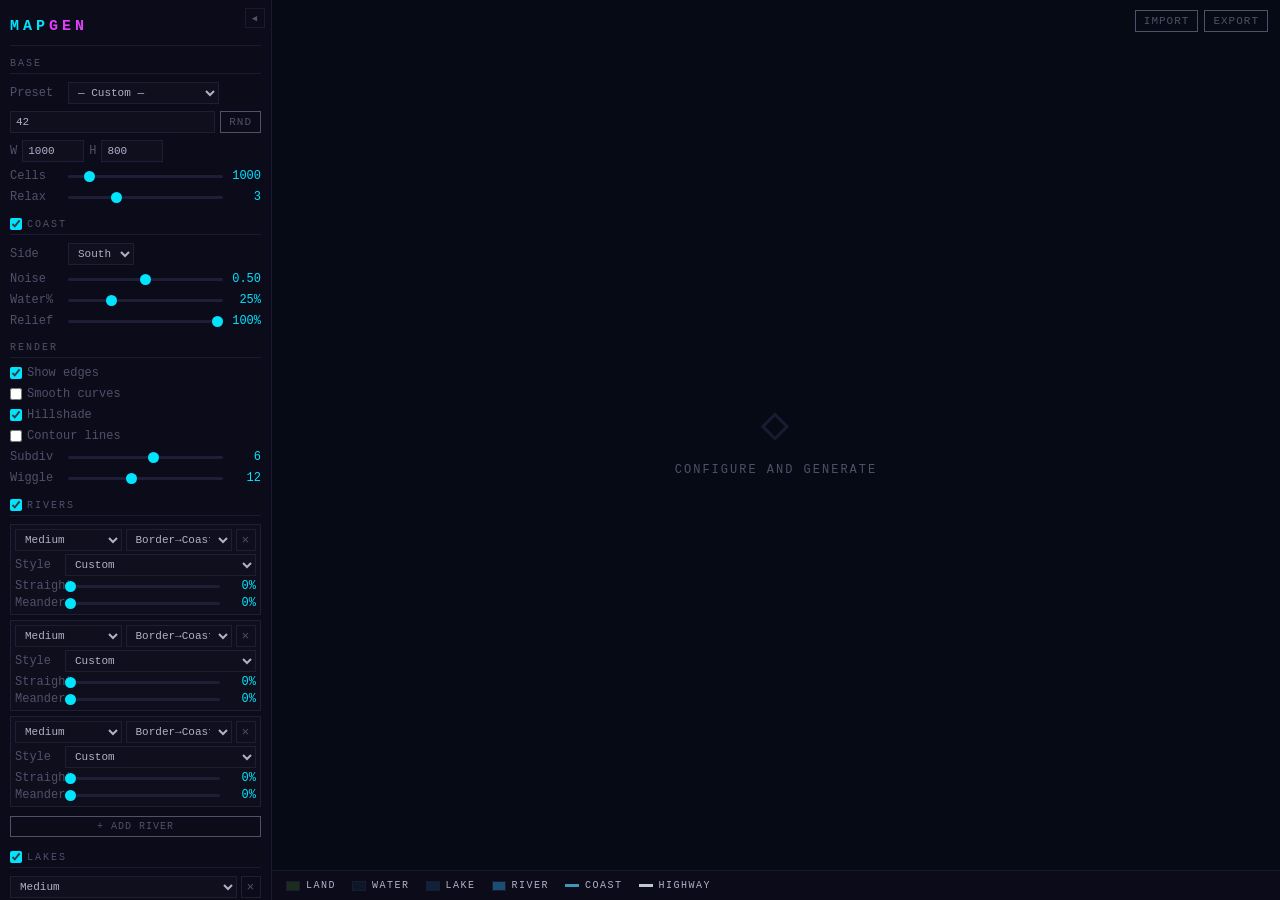
<file: web/index.html>
<!DOCTYPE html>
<html lang="en">
<head>
<meta charset="UTF-8">
<meta name="viewport" content="width=device-width, initial-scale=1.0">
<title>MAPGEN // CORPLLM</title>
<link rel="stylesheet" href="style.css">
</head>
<body>
<div id="app">

  <!-- Sidebar -->
  <aside id="sidebar">
    <button id="sidebar-toggle" title="Toggle sidebar">&#9664;</button>
    <div id="sidebar-content">
      <div class="sidebar-title">MAP<span>GEN</span></div>

      <!-- Base -->
      <div class="section">
        <div class="section-title">Base</div>
        <div class="field" title="Load a named preset (fills every section below with sensible values). You can still edit after loading.">
          <label>Preset</label>
          <select id="cfg-preset">
            <option value="">— Custom —</option>
            <option value="coastal-city">Coastal City</option>
            <option value="mountain-valley">Mountain Valley</option>
            <option value="archipelago">Archipelago</option>
            <option value="wilderness">Wilderness Plateau</option>
            <option value="cyber-canal">Cyber Canal City</option>
          </select>
        </div>
        <div class="seed-row">
          <input type="number" id="cfg-seed" value="42" placeholder="seed" title="Random seed — same seed + same config produces the same map">
          <button id="btn-random" class="secondary" title="Pick a random seed">RND</button>
        </div>
        <div class="dim-row">
          <label title="Map width in world units">W</label>
          <input type="number" id="cfg-width" value="1000" min="100" max="10000" title="Map width (100–10000)">
          <label title="Map height in world units">H</label>
          <input type="number" id="cfg-height" value="800" min="100" max="10000" title="Map height (100–10000)">
        </div>
        <div class="field" title="Number of Voronoi cells — higher = finer terrain detail, slower generation">
          <label>Cells</label>
          <input type="range" id="cfg-cells" min="500" max="5000" step="50" value="1000">
          <span class="range-val" id="cfg-cells-val">1000</span>
        </div>
        <div class="field" title="Lloyd relaxation iterations — higher = more uniform cell sizes (less clustering)">
          <label>Relax</label>
          <input type="range" id="cfg-relax" min="0" max="10" value="3">
          <span class="range-val" id="cfg-relax-val">3</span>
        </div>
      </div>

      <!-- Coast -->
      <div class="section">
        <div class="section-title">
          <label class="toggle-label" title="Enable coast/ocean generation">
            <input type="checkbox" id="cfg-coast-en" checked> Coast
          </label>
        </div>
        <div id="coast-opts">
          <div class="field" title="Which map edge has the ocean">
            <label>Side</label>
            <select id="cfg-coast-side">
              <option value="north">North</option>
              <option value="south" selected>South</option>
              <option value="east">East</option>
              <option value="west">West</option>
            </select>
          </div>
          <div class="field" title="Coastline irregularity — 0 = straight line, 1 = maximally chaotic">
            <label>Noise</label>
            <input type="range" id="cfg-coast-noise" min="0" max="100" value="50">
            <span class="range-val" id="cfg-coast-noise-val">0.50</span>
          </div>
          <div class="field" title="Target fraction of cells that become coast water">
            <label>Water%</label>
            <input type="range" id="cfg-water-ratio" min="5" max="80" value="25">
            <span class="range-val" id="cfg-water-ratio-val">25%</span>
          </div>
          <div class="field" title="Terrain roughness — 0%%=smooth coast ramp (totally flat), 100%%=full Perlin mountains. Below ~20%% is nearly flat.">
            <label>Relief</label>
            <input type="range" id="cfg-roughness" min="1" max="100" value="100">
            <span class="range-val" id="cfg-roughness-val">100%</span>
          </div>
        </div>
      </div>

      <!-- Render options -->
      <div class="section">
        <div class="section-title">Render</div>
        <div class="field" title="Draw thin outlines between cells (land/water/river borders)">
          <label class="toggle-label" style="width:auto;flex:1">
            <input type="checkbox" id="cfg-show-edges" checked> Show edges
          </label>
        </div>
        <div class="field" title="Use bezier curves through midpoints for cell fills (smoother but may show small gaps at Voronoi vertices)">
          <label class="toggle-label" style="width:auto;flex:1">
            <input type="checkbox" id="cfg-smooth-curves"> Smooth curves
          </label>
        </div>
        <div class="field" title="Simulated NW sunlight on land cells — makes elevation visibly plastic, like a relief map">
          <label class="toggle-label" style="width:auto;flex:1">
            <input type="checkbox" id="cfg-hillshade" checked> Hillshade
          </label>
        </div>
        <div class="field" title="Draw a contour line wherever the elevation crosses a 0.1 step — classic topographic map look">
          <label class="toggle-label" style="width:auto;flex:1">
            <input type="checkbox" id="cfg-contours"> Contour lines
          </label>
        </div>
        <div class="field" title="Subdivisions per edge — higher = smoother organic look (recompute on change)">
          <label>Subdiv</label>
          <input type="range" id="cfg-subdiv" min="1" max="10" value="6">
          <span class="range-val" id="cfg-subdiv-val">6</span>
        </div>
        <div class="field" title="Edge noise amplitude as % of edge length — 0 = perfectly straight Voronoi">
          <label>Wiggle</label>
          <input type="range" id="cfg-wiggle" min="0" max="30" value="12">
          <span class="range-val" id="cfg-wiggle-val">12</span>
        </div>
      </div>

      <!-- Rivers -->
      <div class="section">
        <div class="section-title">
          <label class="toggle-label" title="Enable river generation">
            <input type="checkbox" id="cfg-rivers-en" checked> Rivers
          </label>
        </div>
        <div id="rivers-opts">
          <div id="rivers-list"></div>
          <button id="btn-add-river" class="secondary add-btn" title="Add another river to the list">+ ADD RIVER</button>
        </div>
      </div>

      <!-- Lakes -->
      <div class="section">
        <div class="section-title">
          <label class="toggle-label" title="Enable lake generation (isolated water clusters inland)">
            <input type="checkbox" id="cfg-lakes-en" checked> Lakes
          </label>
        </div>
        <div id="lakes-opts">
          <div id="lakes-list"></div>
          <button id="btn-add-lake" class="secondary add-btn" title="Add another lake to the list">+ ADD LAKE</button>
        </div>
      </div>

      <!-- Highways -->
      <div class="section">
        <div class="section-title">
          <label class="toggle-label" title="Transit corridors routed A* between two borders. Follow valleys, bridge water, share interchanges.">
            <input type="checkbox" id="cfg-highways-en"> Highways
          </label>
        </div>
        <div id="highways-opts">
          <div id="highways-list"></div>
          <button id="btn-add-highway" class="secondary add-btn" title="Add another highway">+ ADD HIGHWAY</button>
        </div>
      </div>

      <button id="btn-generate">&#9654; GENERATE</button>
    </div>
  </aside>

  <!-- Main area -->
  <div id="main">
    <div id="canvas-wrap">
      <canvas id="map-canvas"></canvas>

      <div id="toolbar">
        <button id="btn-import" class="secondary">IMPORT</button>
        <button id="btn-export" class="secondary">EXPORT</button>
      </div>

      <div id="loading">
        <div class="spinner"></div>
      </div>

      <div id="empty-state">
        <div class="empty-icon">&#9671;</div>
        <div>CONFIGURE AND GENERATE</div>
      </div>
    </div>

    <div id="legend-bar">
      <div class="legend-item"><span class="swatch" style="background:#1b2e1b"></span>LAND</div>
      <div class="legend-item"><span class="swatch" style="background:#0a1828"></span>WATER</div>
      <div class="legend-item"><span class="swatch" style="background:#0e2238"></span>LAKE</div>
      <div class="legend-item"><span class="swatch" style="background:#1a4e72"></span>RIVER</div>
      <div class="legend-item"><span class="swatch line" style="background:#3a9ab8"></span>COAST</div>
      <div class="legend-item"><span class="swatch line" style="background:#c0c8d4"></span>HIGHWAY</div>
      <div id="statusbar"></div>
    </div>
  </div>
</div>

<!-- Templates (not rendered) -->
<template id="river-row-template">
  <div class="dyn-row river-row">
    <div class="river-row-top">
      <select class="river-width" title="River width: narrow / medium / wide">
        <option value="narrow">Narrow</option>
        <option value="medium" selected>Medium</option>
        <option value="wide">Wide</option>
      </select>
      <select class="river-route" title="Start &rarr; End. A river must end in the sea, a lake, or off the map — never dry land.">
        <option value="border-coast" selected>Border&rarr;Coast</option>
        <option value="inland-coast">Inland&rarr;Coast</option>
        <option value="border-lake">Border&rarr;Lake</option>
        <option value="inland-lake">Inland&rarr;Lake</option>
        <option value="border-offmap">Border&rarr;Offmap</option>
        <option value="inland-offmap">Inland&rarr;Offmap</option>
      </select>
      <button class="btn-remove" title="Remove this river">&times;</button>
    </div>
    <div class="river-row-preset" title="Quick preset — sets straightness and meander for common river styles">
      <label>Style</label>
      <select class="river-preset">
        <option value="custom">Custom</option>
        <option value="natural" selected>Natural</option>
        <option value="channelized">Channelized</option>
        <option value="concrete">Concrete Canal</option>
        <option value="ravine">Wild Ravine</option>
      </select>
    </div>
    <div class="river-row-bottom" title="Straightness: 0 = natural, 100 = cyberpunk canal (nearly straight)">
      <label>Straight</label>
      <input type="range" class="river-straight" min="0" max="100" value="0">
      <span class="range-val river-straight-val">0%</span>
    </div>
    <div class="river-row-bottom" title="Meander: 0 = deterministic path, 100 = heavy random wandering">
      <label>Meander</label>
      <input type="range" class="river-meander" min="0" max="100" value="0">
      <span class="range-val river-meander-val">0%</span>
    </div>
  </div>
</template>

<template id="lake-row-template">
  <div class="dyn-row">
    <select class="lake-size" title="Lake size: small (~3 cells) / medium (~7) / large (~15)">
      <option value="small">Small</option>
      <option value="medium" selected>Medium</option>
      <option value="large">Large</option>
    </select>
    <button class="btn-remove" title="Remove this lake">&times;</button>
  </div>
</template>

<template id="highway-row-template">
  <div class="dyn-row">
    <select class="highway-from" title="Enter border">
      <option value="north" selected>From N</option>
      <option value="south">From S</option>
      <option value="east">From E</option>
      <option value="west">From W</option>
    </select>
    <select class="highway-to" title="Exit border">
      <option value="north">To N</option>
      <option value="south" selected>To S</option>
      <option value="east">To E</option>
      <option value="west">To W</option>
    </select>
    <button class="btn-remove" title="Remove this highway">&times;</button>
  </div>
</template>

<input type="file" id="file-input" accept=".json" style="display:none">
<script src="app.js"></script>
</body>
</html>
</file>
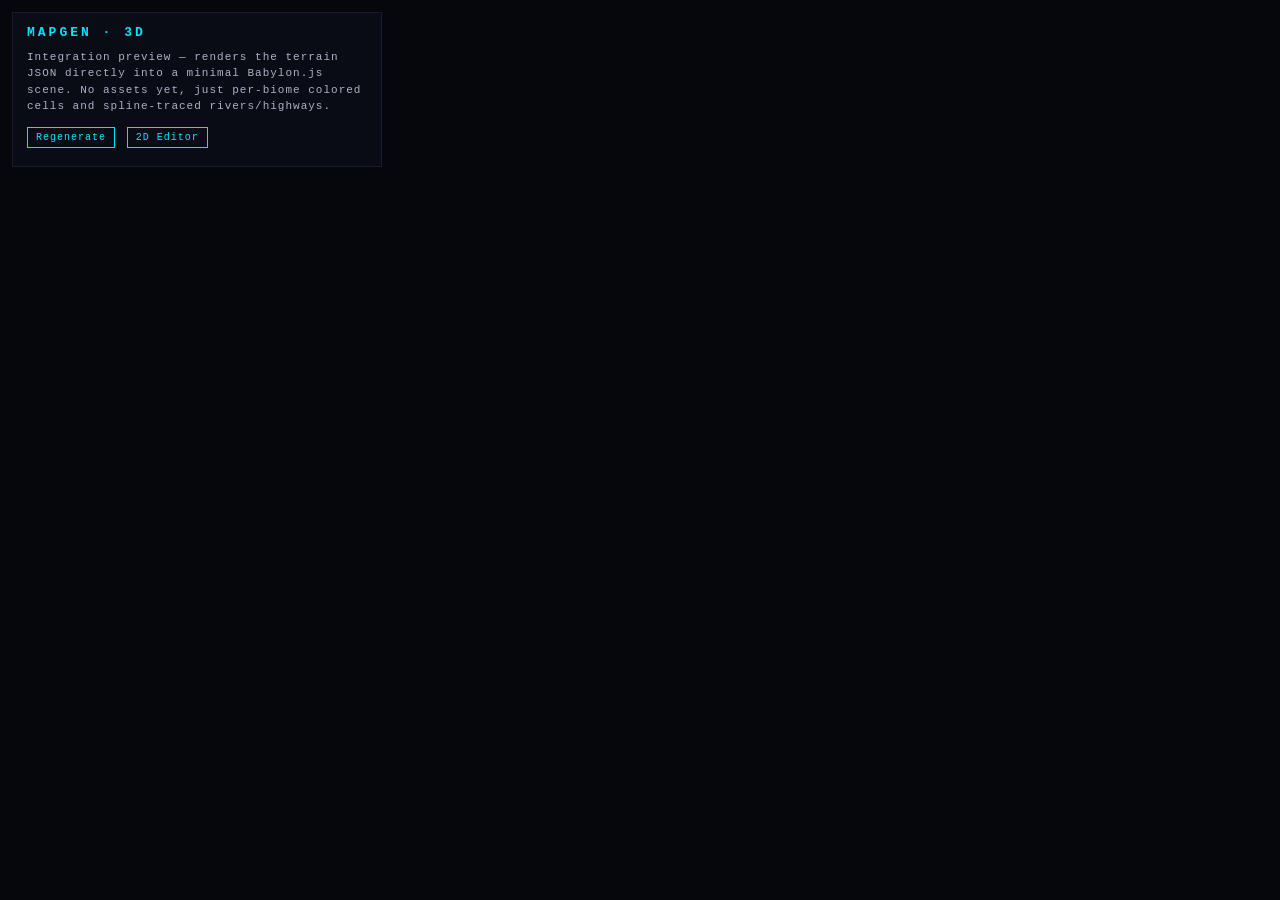
<file: web/babylon.html>
<!DOCTYPE html>
<html lang="en">
<head>
<meta charset="UTF-8">
<meta name="viewport" content="width=device-width, initial-scale=1">
<title>MAPGEN // 3D Integration Preview</title>
<style>
  html, body { margin: 0; padding: 0; height: 100%; background: #05070c; color: #b0b0c8;
               font-family: 'Courier New', monospace; overflow: hidden; }
  #canvas { position: absolute; inset: 0; width: 100%; height: 100%; outline: none; }
  #hud    { position: absolute; top: 12px; left: 12px; background: rgba(10,14,22,0.85);
             border: 1px solid #1a1a32; padding: 10px 14px; font-size: 11px;
             letter-spacing: 1px; max-width: 340px; line-height: 1.5; z-index: 10; }
  #hud h1 { margin: 0 0 6px; font-size: 13px; color: #00e5ff; letter-spacing: 3px; }
  #hud a  { color: #00e5ff; }
  #hud button { background: transparent; border: 1px solid #00e5ff; color: #00e5ff;
                padding: 4px 8px; cursor: pointer; font-family: inherit; font-size: 10px;
                letter-spacing: 1px; margin-right: 4px; margin-top: 4px; }
  #hud button:hover { background: #00e5ff; color: #05070c; }
  .stat { color: #606078; }
  .ok   { color: #66dd88; }
  .warn { color: #dd8855; }
</style>
</head>
<body>
  <canvas id="canvas" tabindex="0"></canvas>
  <div id="hud">
    <h1>MAPGEN · 3D</h1>
    <div>Integration preview — renders the terrain JSON directly into
         a minimal Babylon.js scene. No assets yet, just per-biome
         colored cells and spline-traced rivers/highways.</div>
    <div style="margin-top:8px">
      <button id="btn-regen">Regenerate</button>
      <button id="btn-editor">2D Editor</button>
    </div>
    <div id="status" style="margin-top:8px" class="stat"></div>
  </div>

  <script src="https://cdn.babylonjs.com/babylon.js"></script>
  <script src="babylon-demo.js"></script>
</body>
</html>
</file>
<file: web/style.css>
*, *::before, *::after { box-sizing: border-box; margin: 0; padding: 0; }

:root {
  --bg: #050a14;
  --panel: #0b0b1a;
  --border: #1a1a32;
  --accent: #00e5ff;
  --accent2: #e040fb;
  --text: #b0b0c8;
  --dim: #50506a;
  --input-bg: #0f0f1e;
  --input-border: #1e1e36;
}

html, body {
  height: 100%;
  background: var(--bg);
  color: var(--text);
  font-family: 'Courier New', Courier, monospace;
  font-size: 12px;
  overflow: hidden;
}

/* ── Layout ───────────────────────────────── */
#app {
  display: flex;
  height: 100vh;
  overflow: hidden;
}

/* ── Sidebar ──────────────────────────────── */
#sidebar {
  width: 272px;
  min-width: 272px;
  background: var(--panel);
  border-right: 1px solid var(--border);
  display: flex;
  flex-direction: column;
  transition: width 0.2s ease, min-width 0.2s ease;
  overflow: hidden;
  position: relative;
  z-index: 10;
}
#sidebar.collapsed {
  width: 32px;
  min-width: 32px;
}

#sidebar-toggle {
  position: absolute;
  top: 8px;
  right: 6px;
  width: 20px;
  height: 20px;
  background: transparent;
  border: 1px solid var(--border);
  color: var(--dim);
  cursor: pointer;
  font-size: 9px;
  display: flex;
  align-items: center;
  justify-content: center;
  padding: 0;
  transition: color 0.15s, border-color 0.15s;
  flex-shrink: 0;
  z-index: 1;
}
#sidebar-toggle:hover { color: var(--accent); border-color: var(--accent); }

#sidebar-content {
  flex: 1;
  overflow-y: auto;
  overflow-x: hidden;
  padding: 8px 10px 20px;
  opacity: 1;
  transition: opacity 0.12s;
  scrollbar-width: thin;
  scrollbar-color: var(--border) transparent;
}
#sidebar.collapsed #sidebar-content {
  opacity: 0;
  pointer-events: none;
}

/* ── Sidebar header ───────────────────────── */
.sidebar-title {
  font-size: 15px;
  font-weight: bold;
  color: var(--accent);
  letter-spacing: 4px;
  padding: 10px 0 10px;
  margin-bottom: 12px;
  border-bottom: 1px solid var(--border);
}
.sidebar-title span { color: var(--accent2); }

/* ── Sections ─────────────────────────────── */
.section { margin-bottom: 14px; }

.section-title {
  font-size: 10px;
  letter-spacing: 2px;
  color: var(--dim);
  text-transform: uppercase;
  margin-bottom: 8px;
  padding-bottom: 4px;
  border-bottom: 1px solid var(--border);
}

.toggle-label {
  display: flex;
  align-items: center;
  gap: 5px;
  cursor: pointer;
  color: var(--dim);
}

/* ── Form controls ────────────────────────── */
.field {
  display: flex;
  align-items: center;
  gap: 6px;
  margin-bottom: 7px;
}
.field label {
  width: 52px;
  min-width: 52px;
  color: var(--dim);
}

.seed-row {
  display: flex;
  gap: 5px;
  margin-bottom: 7px;
}
.seed-row input { flex: 1; }

.dim-row {
  display: flex;
  align-items: center;
  gap: 5px;
  margin-bottom: 7px;
}
.dim-row label { color: var(--dim); }
.dim-row input { width: 62px; }

input[type="number"], select {
  background: var(--input-bg);
  border: 1px solid var(--input-border);
  color: var(--text);
  font-family: inherit;
  font-size: 11px;
  height: 22px;
  padding: 2px 5px;
  outline: none;
  transition: border-color 0.15s;
}
input[type="number"]:focus, select:focus { border-color: var(--accent); }

select { cursor: pointer; }
select option { background: var(--panel); }

input[type="range"] {
  flex: 1;
  height: 3px;
  -webkit-appearance: none;
  appearance: none;
  background: var(--input-border);
  border: none;
  border-radius: 2px;
  cursor: pointer;
  outline: none;
}
input[type="range"]::-webkit-slider-thumb {
  -webkit-appearance: none;
  width: 11px;
  height: 11px;
  background: var(--accent);
  border-radius: 50%;
  cursor: pointer;
}
input[type="range"]::-moz-range-thumb {
  width: 11px;
  height: 11px;
  background: var(--accent);
  border-radius: 50%;
  border: none;
  cursor: pointer;
}

input[type="checkbox"] {
  accent-color: var(--accent);
  cursor: pointer;
  width: 12px;
  height: 12px;
}

.range-val {
  width: 32px;
  text-align: right;
  color: var(--accent);
  flex-shrink: 0;
}

/* ── Buttons ──────────────────────────────── */
button {
  background: transparent;
  border: 1px solid var(--accent);
  color: var(--accent);
  font-family: inherit;
  font-size: 11px;
  letter-spacing: 1px;
  padding: 4px 8px;
  cursor: pointer;
  transition: background 0.12s, color 0.12s;
}
button:hover { background: var(--accent); color: var(--bg); }
button:active { opacity: 0.8; }

button.secondary {
  border-color: var(--dim);
  color: var(--dim);
}
button.secondary:hover { background: var(--dim); color: var(--bg); }

#btn-generate {
  width: 100%;
  padding: 8px;
  font-size: 12px;
  letter-spacing: 3px;
  margin-top: 6px;
}

/* ── Dynamic rows (rivers / lakes) ────────── */
.dyn-row {
  display: flex;
  gap: 4px;
  align-items: center;
  margin-bottom: 5px;
}
.dyn-row select {
  flex: 1;
  min-width: 0;
}
.river-row {
  flex-direction: column;
  align-items: stretch;
  gap: 3px;
  padding: 4px 4px;
  border: 1px solid var(--input-border);
  background: rgba(255,255,255,0.01);
}
.river-row-top {
  display: flex;
  gap: 4px;
  align-items: center;
}
.river-row-bottom {
  display: flex;
  gap: 4px;
  align-items: center;
}
.river-row-bottom label,
.river-row-preset label {
  color: var(--dim);
  width: 46px;
  min-width: 46px;
}
.river-row-bottom input[type="range"] {
  flex: 1;
}
.river-row-preset {
  display: flex;
  gap: 4px;
  align-items: center;
}
.river-row-preset select {
  flex: 1;
}
.btn-remove {
  width: 20px;
  height: 22px;
  padding: 0;
  border: 1px solid var(--input-border);
  color: var(--dim);
  background: transparent;
  font-size: 13px;
  line-height: 1;
}
.btn-remove:hover {
  color: #ff5577;
  border-color: #ff5577;
  background: transparent;
}
.add-btn {
  width: 100%;
  padding: 4px;
  margin-top: 4px;
  font-size: 10px;
}

/* ── Main (canvas + legend) ───────────────── */
#main {
  flex: 1;
  display: flex;
  flex-direction: column;
  overflow: hidden;
}

/* ── Canvas area ──────────────────────────── */
#canvas-wrap {
  flex: 1;
  position: relative;
  overflow: hidden;
  background: #050a14;
}

#map-canvas {
  display: block;
  width: 100%;
  height: 100%;
  cursor: grab;
}
#map-canvas.dragging { cursor: grabbing; }

/* ── Toolbar ──────────────────────────────── */
#toolbar {
  position: absolute;
  top: 10px;
  right: 12px;
  display: flex;
  gap: 6px;
  z-index: 5;
}

/* ── Loading ──────────────────────────────── */
#loading {
  position: absolute;
  inset: 0;
  background: rgba(5, 10, 20, 0.75);
  display: none;
  align-items: center;
  justify-content: center;
  z-index: 20;
}
#loading.visible { display: flex; }

.spinner {
  width: 30px;
  height: 30px;
  border: 2px solid var(--border);
  border-top-color: var(--accent);
  border-radius: 50%;
  animation: spin 0.65s linear infinite;
}
@keyframes spin { to { transform: rotate(360deg); } }

/* ── Empty state ──────────────────────────── */
#empty-state {
  position: absolute;
  inset: 0;
  display: flex;
  flex-direction: column;
  align-items: center;
  justify-content: center;
  pointer-events: none;
  color: var(--dim);
  letter-spacing: 2px;
  gap: 10px;
}
#empty-state .empty-icon {
  font-size: 48px;
  color: var(--border);
}

/* ── Legend bar (below canvas) ────────────── */
#legend-bar {
  height: 30px;
  background: var(--panel);
  border-top: 1px solid var(--border);
  display: flex;
  align-items: center;
  gap: 16px;
  padding: 0 14px;
  font-size: 10px;
  letter-spacing: 1.5px;
  color: var(--text);
  flex-shrink: 0;
}
.legend-item {
  display: flex;
  align-items: center;
  gap: 6px;
  color: var(--text);
}
.swatch {
  width: 14px;
  height: 10px;
  border: 1px solid var(--border);
  display: inline-block;
}
.swatch.line {
  height: 3px;
  border: none;
}
#statusbar {
  margin-left: auto;
  color: var(--dim);
  font-size: 10px;
  letter-spacing: 1px;
}
</file>
